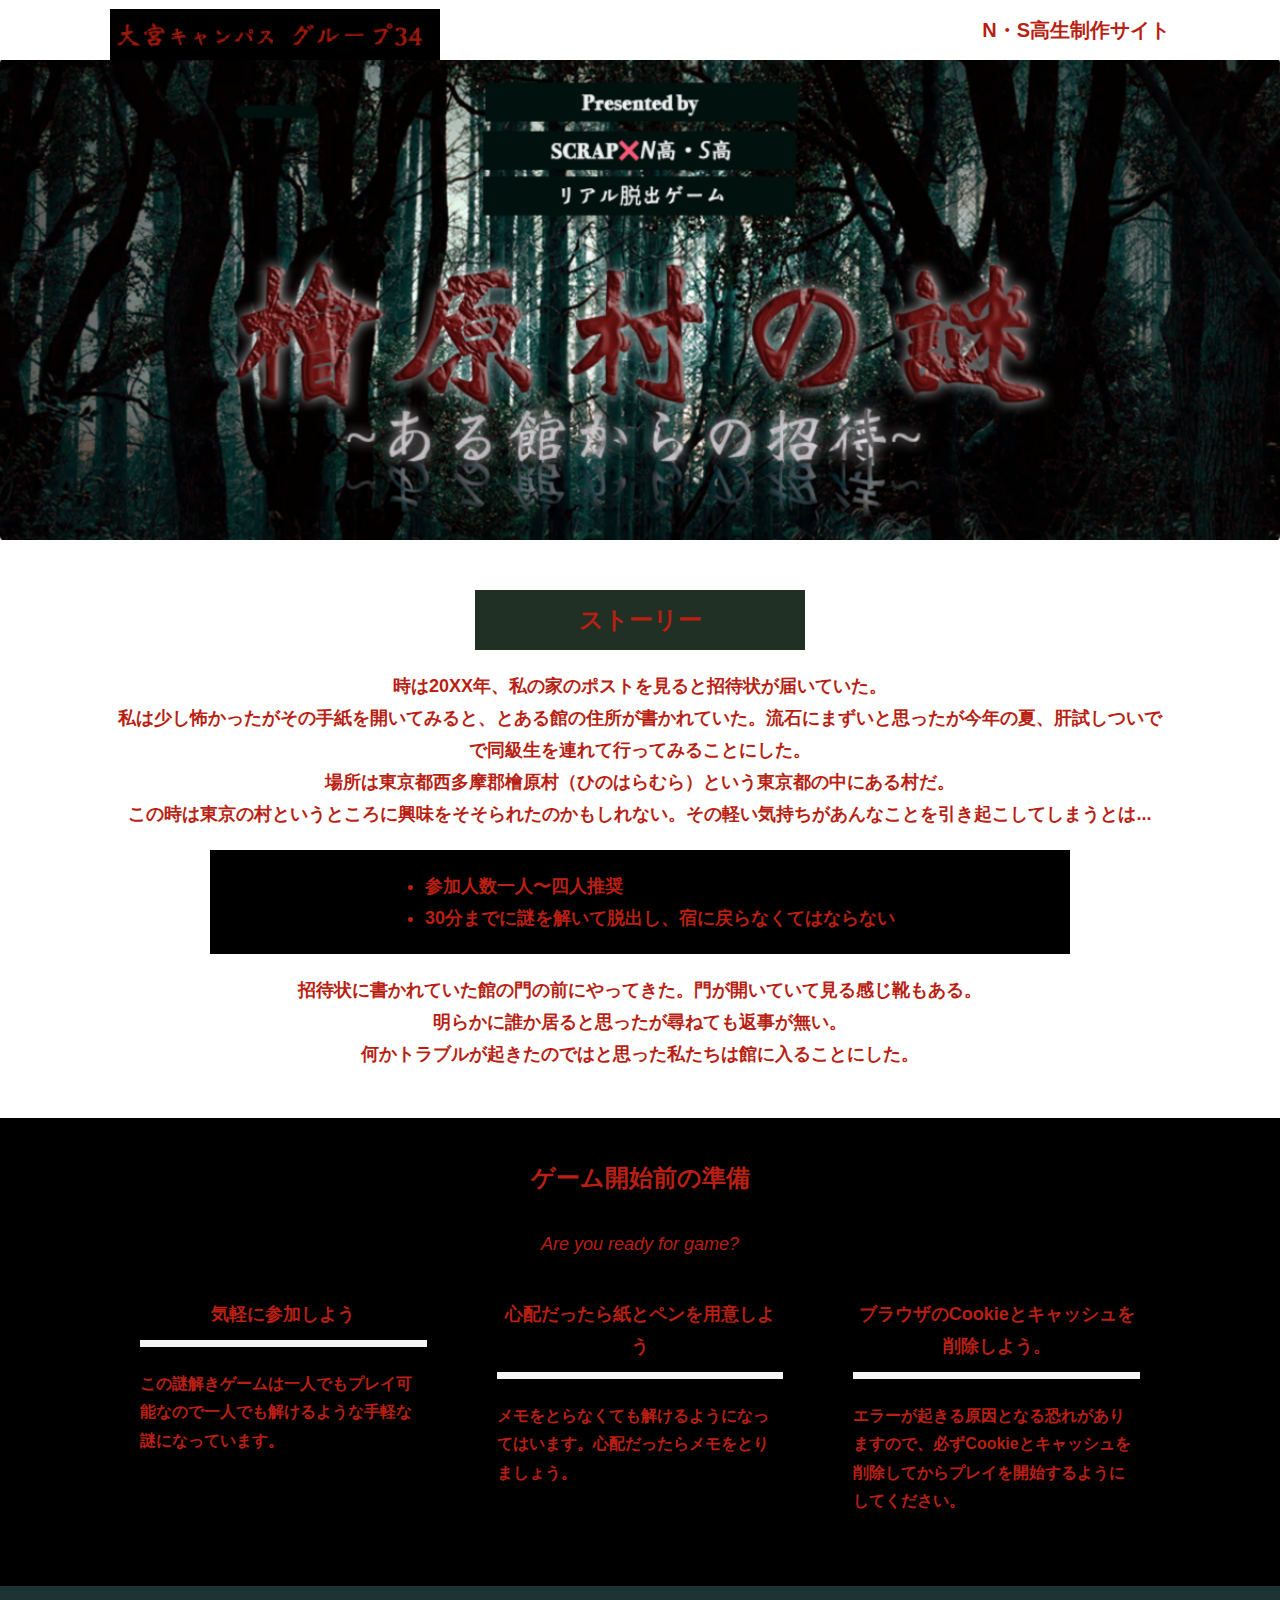
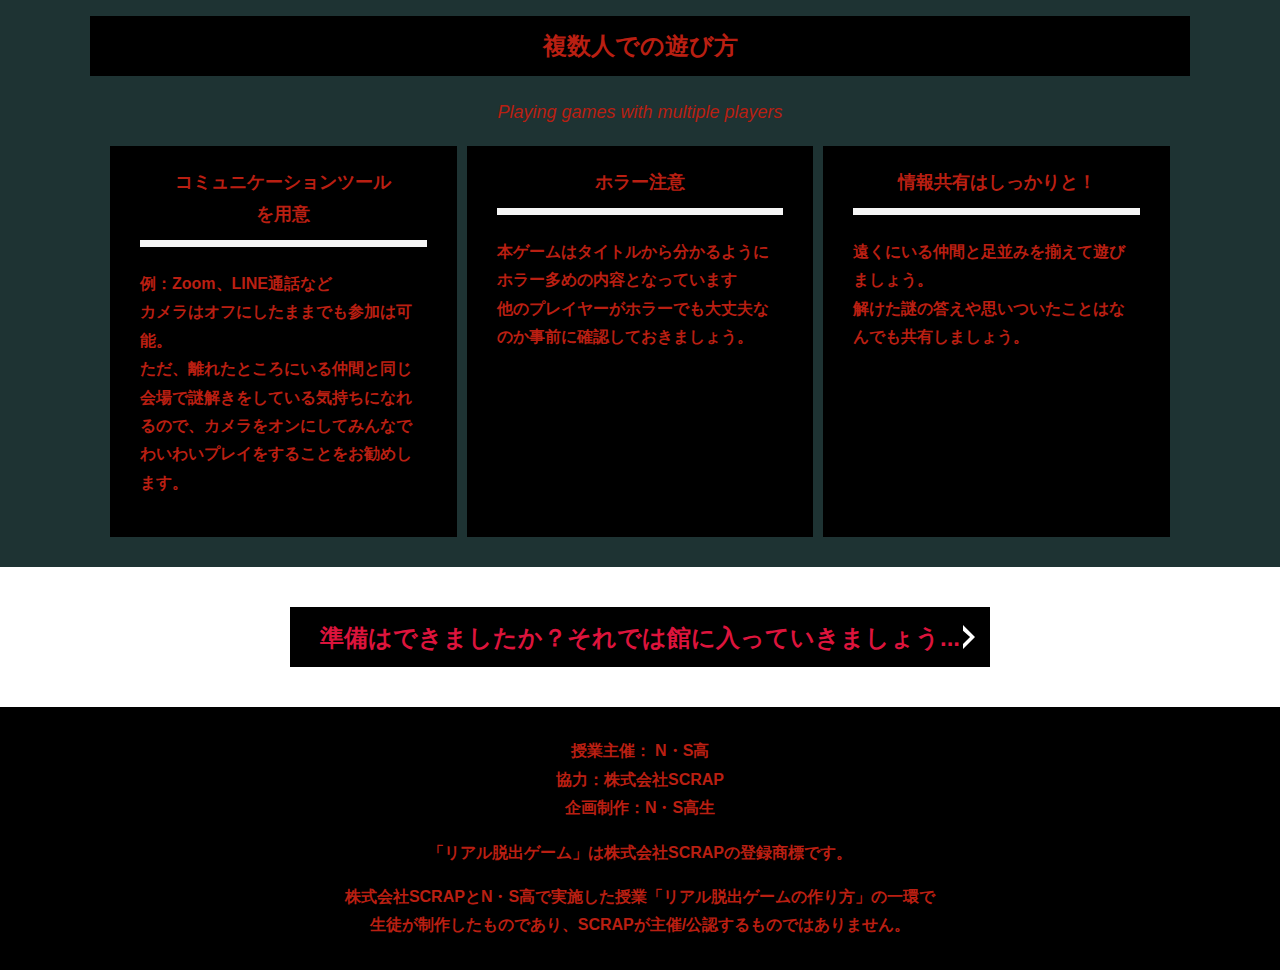
<file: index.html>
<!DOCTYPE html>
<html lang="ja">
<head>
  <meta charset="UTF-8">
  <meta http-equiv="X-UA-Compatible" content="IE=edge">
  <meta name="viewport" content="width=device-width, initial-scale=1.0">
  <title>檜原村の謎〜ある館からの招待状〜 │ Project N</title>
  <link rel="stylesheet" href="assets/css/normalize.css">
  <link rel="stylesheet" href="assets/css/style.css">
</head>
<body>
  <svg width="0" height="0" class="hidden">
    <symbol xmlns="http://www.w3.org/2000/svg" viewBox="0 0 12.47 24.94" id="arrow" class="arrow_svg">
      <title>arrow</title>
      <polygon points="0 24.94 0 19.66 7.35 12.47 0 5.92 0 0 12.47 12.47 0 24.94"/>
    </symbol>
  </svg>
  <header class="header">
    <div class="container">
      <div class="header__logo"><img src="assets/images/teamteam.png" alt="チームロゴ"></div>
      <div class="header__name">N・S高生制作サイト</div>
    </div>
  </header>
  <main class="main index-page">
    <!-- タイトルエリア　ここから -->
    <h1 class="main-title"><img src="assets/images/toppp.png" alt="Presented by SCRAP×N・S高リアル脱出ゲーム制作PJ 檜原村の謎〜ある館からの招待状〜"></h1>
    <!-- タイトルエリア　ここまで -->
    <section class="section section--story">
      <div class="container">
        <h2 class="section-title section-title--keycolor section-title--story">ストーリー</h2>
        <div class="story">
          <p class="text-center">時は20XX年、私の家のポストを見ると招待状が届いていた。<br>
            私は少し怖かったがその手紙を開いてみると、とある館の住所が書かれていた。流石にまずいと思ったが今年の夏、肝試しついでで同級生を連れて行ってみることにした。<br>
            場所は東京都西多摩郡檜原村（ひのはらむら）という東京都の中にある村だ。<br>
            この時は東京の村というところに興味をそそられたのかもしれない。その軽い気持ちがあんなことを引き起こしてしまうとは...<br>																
																			
																			
																			
																			
																			
																			
																			
          <div class="story__note__outer bg-color--gray">
            <ul class="story__note">
              <li>参加人数一人〜四人推奨</li>
              <li>30分までに謎を解いて脱出し、宿に戻らなくてはならない</li>
            </ul>
          </div>
          <p class="text-center">招待状に書かれていた館の門の前にやってきた。門が開いていて見る感じ靴もある。<br>
		  明らかに誰か居ると思ったが尋ねても返事が無い。<br>
		  何かトラブルが起きたのではと思った私たちは館に入ることにした。

</p>
        </div>
      </div>
    </section>
    <section class="section bg-color--gray">
      <div class="container">
        <h2 class="section-title">ゲーム開始前の準備</h2>
        <p class="font-eng text-center">Are you ready for game?</p>
        <!--
          class名"row"内のclass名"column"が横並びになります。
          改行する場合は以下のように追加してください。
          <div class="row">
            <div class="column">
              ～ 内容 ～
            </div>
          </div>
        -->
        <div class="row">
          <div class="column">
            <div class="card">
              <h3 class="card__title">気軽に参加しよう</h3>
              <p class="card__content">この謎解きゲームは一人でもプレイ可能なので一人でも解けるような手軽な謎になっています。</p>
            </div>
          </div>
          <div class="column">
            <div class="card">
              <h3 class="card__title">心配だったら紙とペンを用意しよう</h3>
              <p class="card__content">メモをとらなくても解けるようになってはいます。心配だったらメモをとりましょう。</p>
            </div>
          </div>
          <div class="column">
            <div class="card">
              <h3 class="card__title">ブラウザのCookieとキャッシュを<br>削除しよう。</h3>
              <p class="card__content">エラーが起きる原因となる恐れがありますので、必ずCookieとキャッシュを削除してからプレイを開始するようにしてください。</p>
            </div>
          </div>
        </div>
      </div>
    </section>
    <section class="section bg-color--keycolor">
      <div class="container">
        <h2 class="section-title">複数人での遊び方</h2>
        <p class="font-eng text-center">Playing games with multiple players</p>
        <div class="row">
          <div class="column">
            <div class="card">
              <h3 class="card__title">コミュニケーションツール<br>を用意</h3>
              <p class="card__content">例：Zoom、LINE通話など<br>
                カメラはオフにしたままでも参加は可能。<br>
                ただ、離れたところにいる仲間と同じ会場で謎解きをしている気持ちになれるので、カメラをオンにしてみんなでわいわいプレイをすることをお勧めします。</p>
            </div>
          </div>
          <div class="column">
            <div class="card">
              <h3 class="card__title">ホラー注意</h3>
              <p class="card__content">本ゲームはタイトルから分かるようにホラー多めの内容となっています<br>
		      他のプレイヤーがホラーでも大丈夫なのか事前に確認しておきましょう。
            </div>
          </div>
          <div class="column">
            <div class="card">
              <h3 class="card__title">情報共有はしっかりと！</h3>
              <p class="card__content">遠くにいる仲間と足並みを揃えて遊びましょう。<br>
                解けた謎の答えや思いついたことはなんでも共有しましょう。</p>
            </div>
          </div>
        </div>
      </div>
    </section>
    <section class="section">
      <div class="container">
        <a class="btn" href="main.html">準備はできましたか？それでは館に入っていきましょう...<svg class="btn__arrow"><use xlink:href="#arrow"></use></svg></a>
      </div>
    </section>
  </main>
  <footer class="footer section bg-color--gray">
    <div class="container">
      <p class="text-center">授業主催： N・S高<br>協力：株式会社SCRAP<br>企画制作：N・S高生</p>
      <p class="text-center">「リアル脱出ゲーム」は株式会社SCRAPの登録商標です。</p>
      <p class="text-center">株式会社SCRAPとN・S高で実施した授業「リアル脱出ゲームの作り方」の一環で<br>生徒が制作したものであり、SCRAPが主催/公認するものではありません。</p>
    </div>
  </footer>
</body>
</html>
</file>
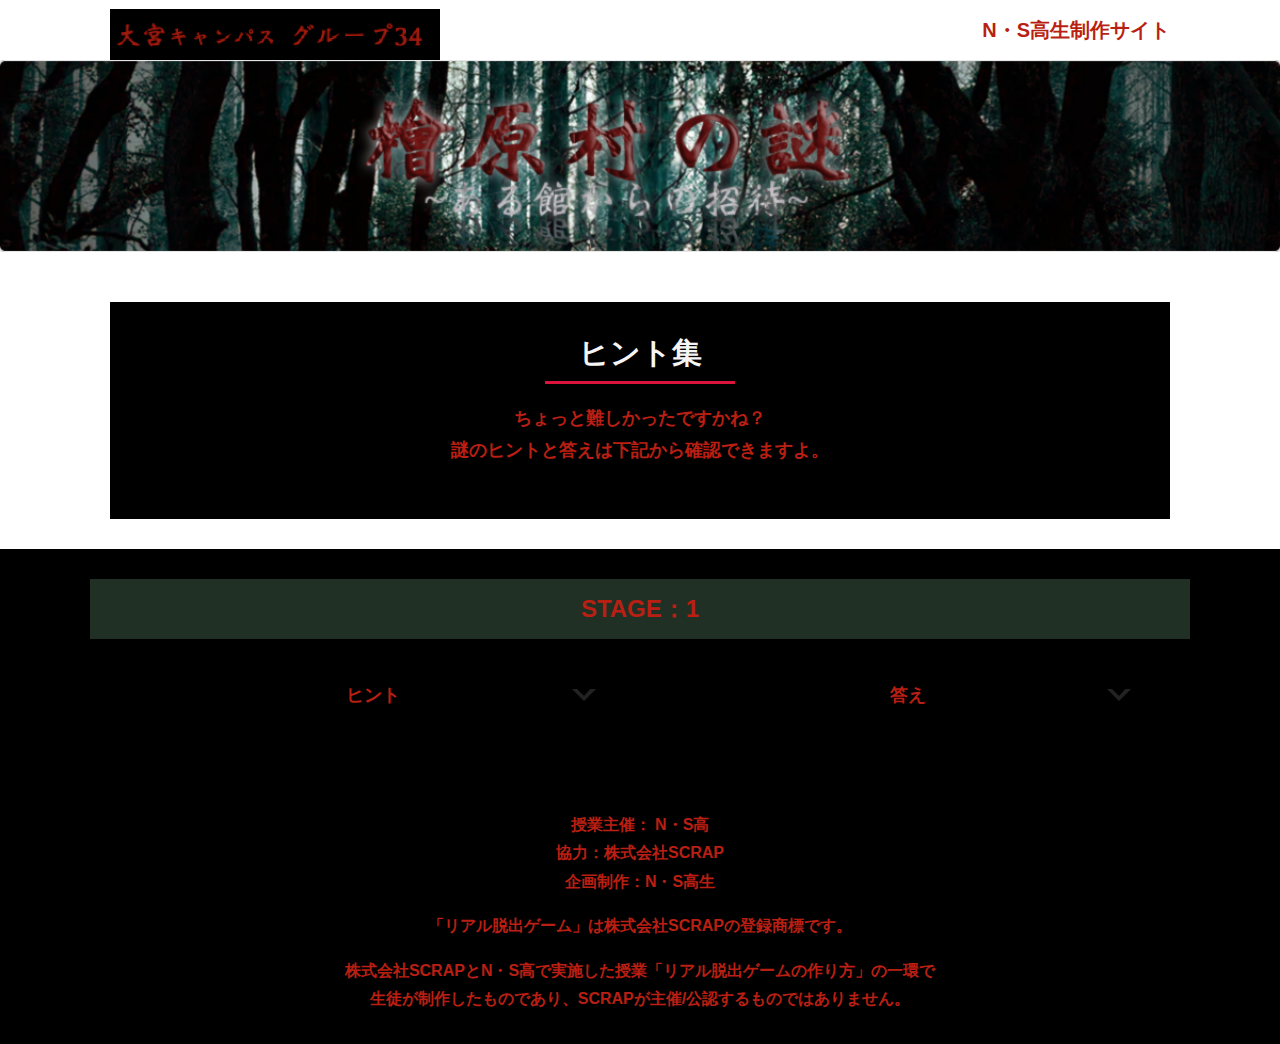
<file: hint1.html>
<!DOCTYPE html>
<html lang="ja">
<head>
  <meta charset="UTF-8">
  <meta http-equiv="X-UA-Compatible" content="IE=edge">
  <meta name="viewport" content="width=device-width, initial-scale=1.0">
  <title>ヒント │ 檜原村の謎〜ある館からの招待状〜 │ Project N</title>
  <link rel="stylesheet" href="assets/css/normalize.css">
  <link rel="stylesheet" href="assets/css/style.css">
</head>
<body>
  <svg width="0" height="0" class="hidden">
    <symbol xmlns="http://www.w3.org/2000/svg" viewBox="0 0 12.47 24.94" id="arrow" class="arrow_svg">
      <title>arrow</title>
      <polygon points="0 24.94 0 19.66 7.35 12.47 0 5.92 0 0 12.47 12.47 0 24.94"/>
    </symbol>
  </svg>
  <header class="header">
    <div class="container">
      <div class="header__logo"><img src="assets/images/teamteam.png" alt="チームロゴ"></div>
      <div class="header__name">N・S高生制作サイト</div>
    </div>
  </header>
  <main class="main hint-page">
    <!-- タイトルエリア　ここから -->
    <h1 class="main-title"><img src="assets/images/mainnn.png" alt="封鎖された家庭科室からの脱出"></h1>
    <!-- タイトルエリア　ここまで -->
    <section class="section">
      <div class="container">
        <div class="box bg-color--subcolor">
          <h2 class="section-title--border">ヒント集</h2>
          <p class="text-center">ちょっと難しかったですかね？<br>
            謎のヒントと答えは下記から確認できますよ。</p>
        </div>
      </div>
    </section>
    <!-- STAGE1ヒント　ここから -->
    <section id="stage1" class="section bg-color--gray">
      <div class="container">
        <h2 class="section-title section-title--keycolor">STAGE：1</h2>
        <div class="row">
          <div class="column">
            <div class="card">
              <h3 class="card__title">ヒント<svg class="card__arrow"><use xlink:href="#arrow"></use></svg></h3>
              <p class="card__content">文字に騙されずに色を信じましょう</p>
            </div>
          </div>
          <div class="column">
            <div class="card">
              <h3 class="card__title">答え<svg class="card__arrow"><use xlink:href="#arrow"></use></svg></h3>
              <p class="card__content">1962</p>
            </div>
          </div>
        </div>
      </div>
    </section>
    <!-- STAGE1ヒント　ここまで -->
  </main>
  <footer class="footer section bg-color--gray">
    <div class="container">
        <p class="text-center">授業主催： N・S高<br>協力：株式会社SCRAP<br>企画制作：N・S高生</p>
        <p class="text-center">「リアル脱出ゲーム」は株式会社SCRAPの登録商標です。</p>
        <p class="text-center">株式会社SCRAPとN・S高で実施した授業「リアル脱出ゲームの作り方」の一環で<br>生徒が制作したものであり、SCRAPが主催/公認するものではありません。</p>
    </div>
  </footer>
  <script src="assets/js/hint.js"></script>
</body>
</html>
</file>
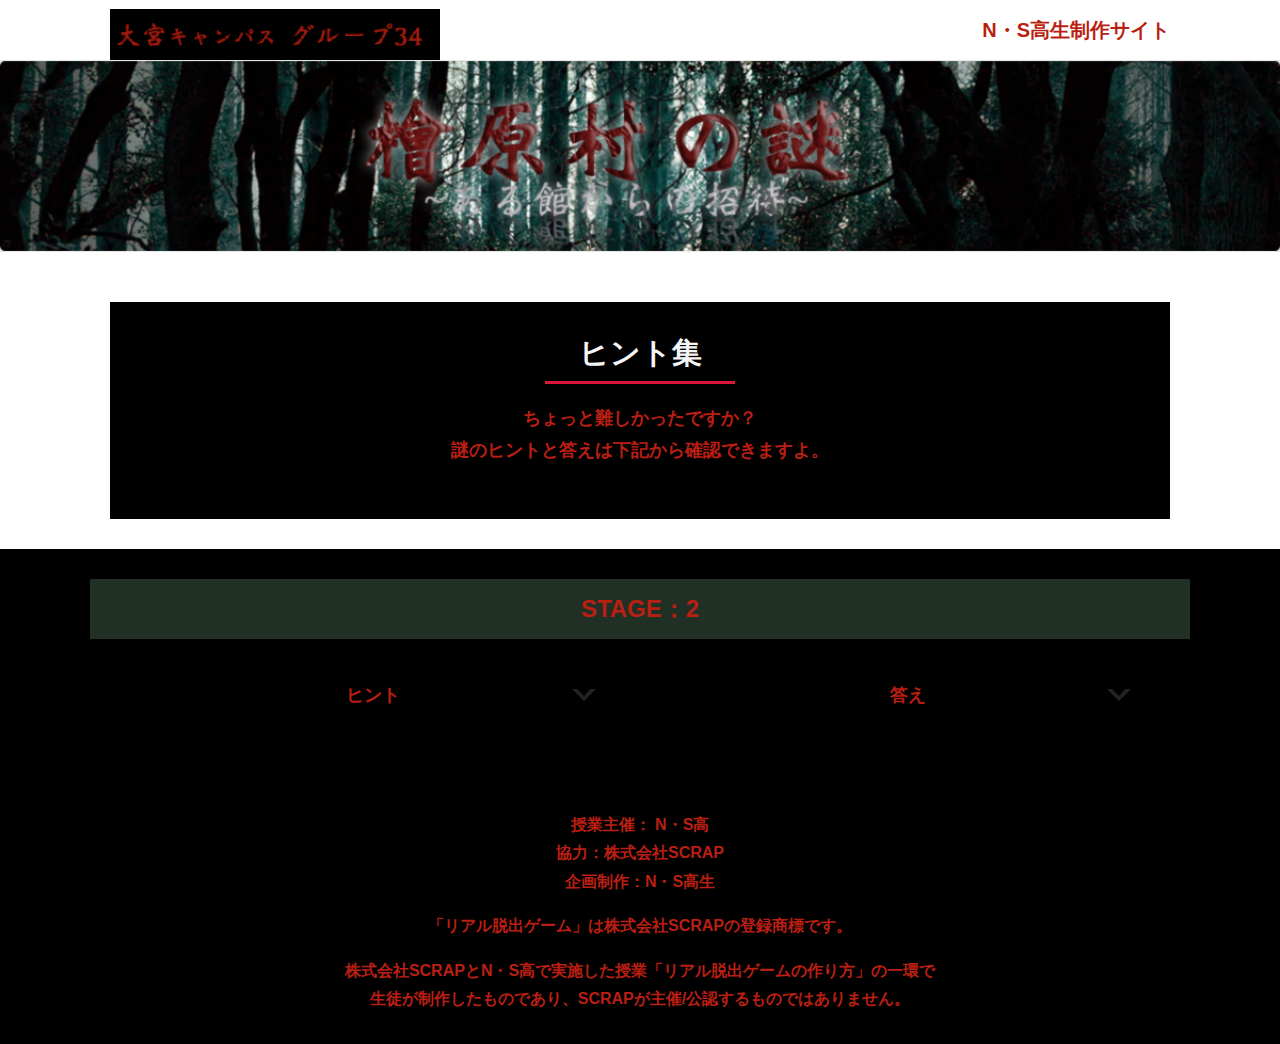
<file: hint2.html>
<!DOCTYPE html>
<html lang="ja">
<head>
  <meta charset="UTF-8">
  <meta http-equiv="X-UA-Compatible" content="IE=edge">
  <meta name="viewport" content="width=device-width, initial-scale=1.0">
  <title>ヒント │ 檜原村の謎〜ある館からの招待状〜  │ Project N</title>
  <link rel="stylesheet" href="assets/css/normalize.css">
  <link rel="stylesheet" href="assets/css/style.css">
</head>
<body>
  <svg width="0" height="0" class="hidden">
    <symbol xmlns="http://www.w3.org/2000/svg" viewBox="0 0 12.47 24.94" id="arrow" class="arrow_svg">
      <title>arrow</title>
      <polygon points="0 24.94 0 19.66 7.35 12.47 0 5.92 0 0 12.47 12.47 0 24.94"/>
    </symbol>
  </svg>
  <header class="header">
    <div class="container">
      <div class="header__logo"><img src="assets/images/teamteam.png" alt="チームロゴ"></div>
      <div class="header__name">N・S高生制作サイト</div>
    </div>
  </header>
  <main class="main hint-page">
    <!-- タイトルエリア　ここから -->
    <h1 class="main-title"><img src="assets/images/mainnn.png" alt="封鎖された家庭科室からの脱出"></h1>
    <!-- タイトルエリア　ここまで -->
    <section class="section">
      <div class="container">
        <div class="box bg-color--subcolor">
          <h2 class="section-title--border">ヒント集</h2>
          <p class="text-center">ちょっと難しかったですか？<br>
            謎のヒントと答えは下記から確認できますよ。</p>
        </div>
      </div>
    </section>
    <!-- STAGE2ヒント　ここから -->
    <section id="stage2" class="section bg-color--gray">
      <div class="container">
        <h2 class="section-title section-title--keycolor">STAGE：2</h2>
        <div class="row">
          <div class="column">
            <div class="card">
              <h3 class="card__title">ヒント<svg class="card__arrow"><use xlink:href="#arrow"></use></svg></h3>
              <p class="card__content">赤い文字と数字の関係に注目しましょう</p>
            </div>
              
 <!-- 2-2ヒント追加
            <div class="card">
              <h3 class="card__title">2-2ヒント<svg class="card__arrow"><use xlink:href="#arrow"></use></svg></h3>
              <p class="card__content">テキストテキストテキストテキストテキストテキストテキストテキストテキストテキスト</p>
            </div>
2-2ヒント追加ここまで -->

 <!-- 2-3ヒント追加
        　　 <div class="card">
              <h3 class="card__title">2-3ヒント<svg class="card__arrow"><use xlink:href="#arrow"></use></svg></h3>
              <p class="card__content">テキストテキストテキストテキストテキストテキストテキストテキストテキストテキスト</p>
            </div>
2-3ヒント追加ここまで -->
              
          </div>
          <div class="column">
            <div class="card">
              <h3 class="card__title">答え<svg class="card__arrow"><use xlink:href="#arrow"></use></svg></h3>
              <p class="card__content">kitchen</p>
            </div>
              
<!-- 2-2答え追加
            <div class="card">
              <h3 class="card__title">2-2答え<svg class="card__arrow"><use xlink:href="#arrow"></use></svg></h3>
              <p class="card__content">ううう</p>
            </div>
2-2答え追加ここまで -->
              
<!-- 2-3答え追加          
            <div class="card">
              <h3 class="card__title">2-3答え<svg class="card__arrow"><use xlink:href="#arrow"></use></svg></h3>
              <p class="card__content">ううう</p>
            </div>
2-3答え追加ここまで -->
              
          </div>
        </div>
      </div>
    </section>
    <!-- STAGE2ヒント　ここまで -->
  </main>
  <footer class="footer section bg-color--gray">
    <div class="container">
        <p class="text-center">授業主催： N・S高<br>協力：株式会社SCRAP<br>企画制作：N・S高生</p>
        <p class="text-center">「リアル脱出ゲーム」は株式会社SCRAPの登録商標です。</p>
        <p class="text-center">株式会社SCRAPとN・S高で実施した授業「リアル脱出ゲームの作り方」の一環で<br>生徒が制作したものであり、SCRAPが主催/公認するものではありません。</p>
    </div>
  </footer>
  <script src="assets/js/hint.js"></script>
</body>
</html>
</file>
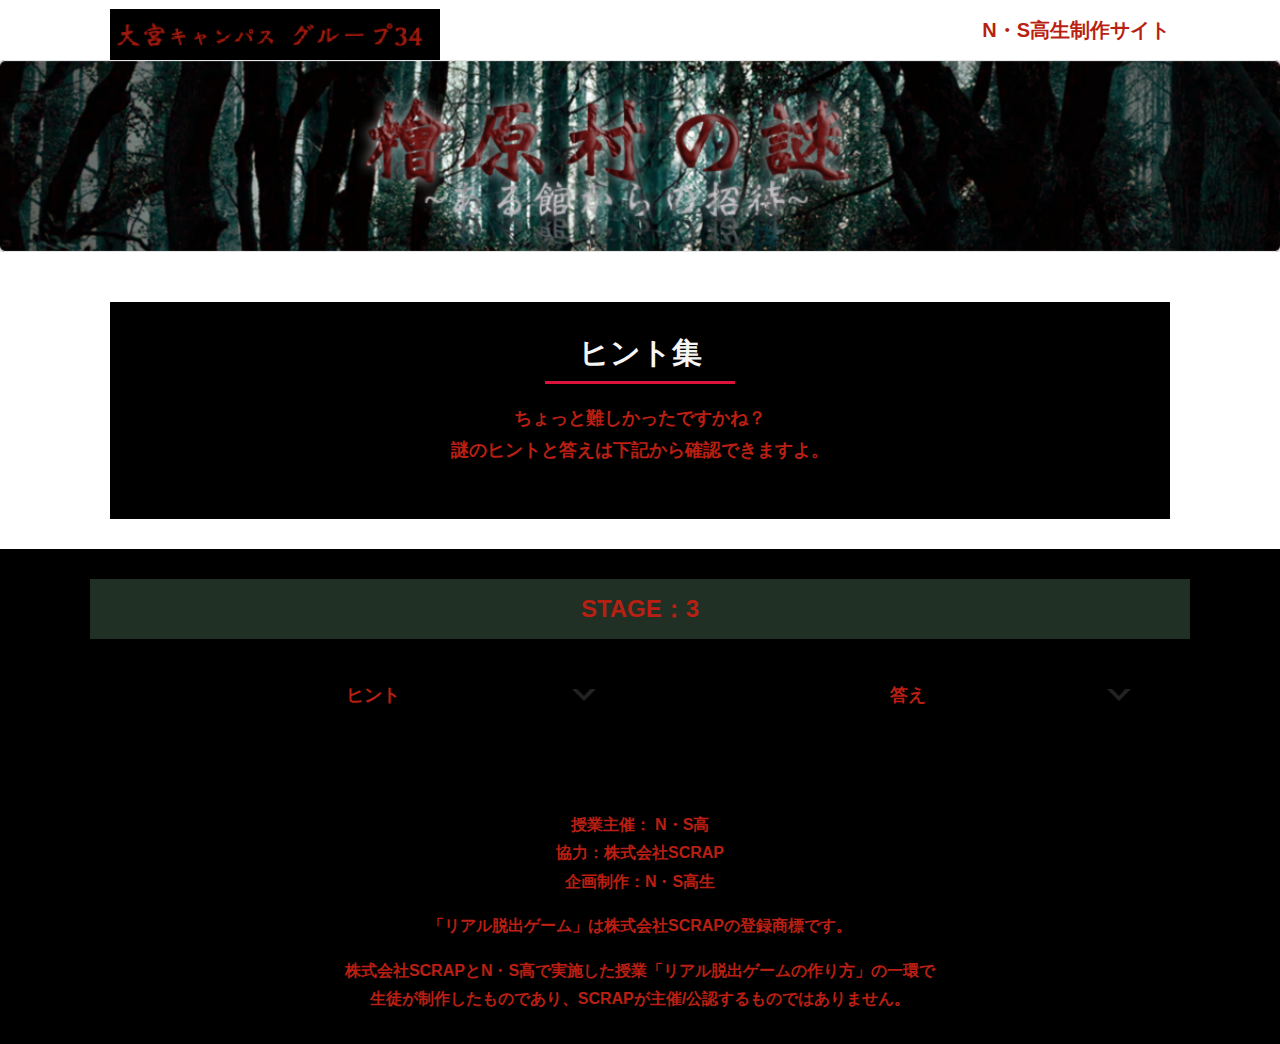
<file: hint3.html>
<!DOCTYPE html>
<html lang="ja">
<head>
  <meta charset="UTF-8">
  <meta http-equiv="X-UA-Compatible" content="IE=edge">
  <meta name="viewport" content="width=device-width, initial-scale=1.0">
  <title>ヒント │ 檜原村の謎〜ある館からの招待状〜 │ Project N</title>
  <link rel="stylesheet" href="assets/css/normalize.css">
  <link rel="stylesheet" href="assets/css/style.css">
</head>
<body>
  <svg width="0" height="0" class="hidden">
    <symbol xmlns="http://www.w3.org/2000/svg" viewBox="0 0 12.47 24.94" id="arrow" class="arrow_svg">
      <title>arrow</title>
      <polygon points="0 24.94 0 19.66 7.35 12.47 0 5.92 0 0 12.47 12.47 0 24.94"/>
    </symbol>
  </svg>
  <header class="header">
    <div class="container">
      <div class="header__logo"><img src="assets/images/teamteam.png" alt="チームロゴ"></div>
      <div class="header__name">N・S高生制作サイト</div>
    </div>
  </header>
  <main class="main hint-page">
    <!-- タイトルエリア　ここから -->
    <h1 class="main-title"><img src="assets/images/mainnn.png" alt="檜原村の謎〜ある館からの招待状〜"></h1>
    <!-- タイトルエリア　ここまで -->
    <section class="section">
      <div class="container">
        <div class="box bg-color--subcolor">
          <h2 class="section-title--border">ヒント集</h2>
          <p class="text-center">ちょっと難しかったですかね？<br>
            謎のヒントと答えは下記から確認できますよ。</p>
        </div>
      </div>
    </section>
    <!-- STAGE3ヒント　ここから -->
    <section id="stage3" class="section bg-color--gray">
      <div class="container">
        <h2 class="section-title section-title--keycolor">STAGE：3</h2>
        <div class="row">
          <div class="column">
            <div class="card">
              <h3 class="card__title">ヒント<svg class="card__arrow"><use xlink:href="#arrow"></use></svg></h3>
              <p class="card__content">文字の大きさに注目してみましょう。</p>
            </div>
              
 <!-- 3-2ヒント追加
            <div class="card">
              <h3 class="card__title">3-2ヒント<svg class="card__arrow"><use xlink:href="#arrow"></use></svg></h3>
              <p class="card__content">テキストテキストテキストテキストテキストテキストテキストテキストテキストテキスト</p>
            </div>
3-2ヒント追加ここまで -->

 <!-- 3-3ヒント追加
        　　 <div class="card">
              <h3 class="card__title">3-3ヒント<svg class="card__arrow"><use xlink:href="#arrow"></use></svg></h3>
              <p class="card__content">テキストテキストテキストテキストテキストテキストテキストテキストテキストテキスト</p>
            </div>
3-3ヒント追加ここまで -->
              
          </div>
          <div class="column">
            <div class="card">
              <h3 class="card__title">答え<svg class="card__arrow"><use xlink:href="#arrow"></use></svg></h3>
              <p class="card__content">サイレン</p>
            </div>

 <!-- 3-2答え追加
            <div class="card">
              <h3 class="card__title">3-2答え<svg class="card__arrow"><use xlink:href="#arrow"></use></svg></h3>
              <p class="card__content">ううう</p>
            </div>
3-2答え追加ここまで -->
              
<!-- 3-3答え追加          
            <div class="card">
              <h3 class="card__title">2-3答え<svg class="card__arrow"><use xlink:href="#arrow"></use></svg></h3>
              <p class="card__content">ううう</p>
            </div>
3-3答え追加ここまで -->
              
          </div>
        </div>
      </div>
    </section>
    <!-- STAGE3ヒント　ここまで -->
  </main>
  <footer class="footer section bg-color--gray">
    <div class="container">
        <p class="text-center">授業主催： N・S高<br>協力：株式会社SCRAP<br>企画制作：N・S高生</p>
        <p class="text-center">「リアル脱出ゲーム」は株式会社SCRAPの登録商標です。</p>
        <p class="text-center">株式会社SCRAPとN・S高で実施した授業「リアル脱出ゲームの作り方」の一環で<br>生徒が制作したものであり、SCRAPが主催/公認するものではありません。</p>
    </div>
  </footer>
  <script src="assets/js/hint.js"></script>
</body>
</html>
</file>
<file: assets/css/style.css>
@charset "UTF-8";
/****************************
 * 共通CSSのテンプレートです。
*****************************/
*,
*::before,
*::after {
  -webkit-box-sizing: border-box;
          box-sizing: border-box;
}

html {
  font-size: 18px;
  -webkit-box-sizing: border-box;
          box-sizing: border-box;
}

body {
  overflow-x: hidden;
  font-family: "游ゴシック体", "Yu Gothic", YuGothic, "ヒラギノ角ゴ Pro", "Hiragino Kaku Gothic Pro", "メイリオ", "Meiryo", sans-serif;
  font-size: 18px;
  line-height: 1.77778;
  font-weight: bold;
  text-decoration: none;
  border: none;
  list-style: none;
  color: #b91f12;
  margin: 0;
}

img {
  width: 100%;
}

figure {
  margin: 0;
}

figcaption {
  margin-top: 30px;
  font-size: 14px;
}

@media screen and (max-width: 767px) {
  figcaption {
    font-size: 13px;
  }
}

input[type=text] {
  font-size: 18px;
  border: none;
  padding: 25px 35px;
  display: block;
  margin: 0 auto;
  max-width: 580px;
  width: 100%;
}

::-webkit-input-placeholder {
  color: #000000;
}

:-ms-input-placeholder {
  color: #000000;
}

::-ms-input-placeholder {
  color: #000000;
}

::placeholder {
  color: #000000;
}

button {
  cursor: pointer;
  display: block;
  border: none;
  margin: 0 auto;
  background-color: #000000;
  color: #b31031;
  width: 287px;
  height: 55px;
}

/*******************
* Layout
*******************/
.section {
  padding-top: 30px;
  padding-bottom: 30px;
}

.section--clear {
  /* ステージクリア画面 */
  position: fixed;
  display: none;
  /* 読み込み時に一瞬表示されるのを防ぐ */
  -webkit-box-pack: center;
      -ms-flex-pack: center;
          justify-content: center;
  -webkit-box-align: center;
      -ms-flex-align: center;
          align-items: center;
  top: 0;
  bottom: 0;
  left: 0;
  right: 0;
  z-index: 200;
}

.section--clear.isClear {
  display: -webkit-box;
  display: -ms-flexbox;
  display: flex;
}

.container {
  width: 1100px;
  padding-left: 20px;
  padding-right: 20px;
  margin: 0 auto;
}

@media screen and (max-width: 1100px) {
  .container {
    width: calc(100% - 40px);
  }
}

.row {
  display: -webkit-box;
  display: -ms-flexbox;
  display: flex;
  -ms-flex-line-pack: stretch;
      align-content: stretch;
  gap: 10px;
}

.row + .row {
  margin-top: 20px;
}

.column {
  width: 100%;
}

.card {
  background-color: #000000;
  margin-bottom: 20px;
  height: 100%;
}

.card__title {
  font-size: 18px;
  text-align: center;
  margin: 0;
  padding: 20px 30px;
  position: relative;
  cursor: pointer;
}

.card__content {
  -webkit-transition: all 0.3s;
  transition: all 0.3s;
  font-size: 16px;
  padding: 20px 30px;
  margin: 0;
  position: relative;
}

.card__content::before {
  display: block;
  content: '';
  width: calc(100% - 60px);
  height: 7px;
  background-color: #f5f5f5;
  position: absolute;
  top: -10px;
  left: 30px;
}

.hint-page .card {
  height: auto;
}

.hint-page .card__content {
  display: none;
  text-align: center;
}

.hint-page .card__arrow {
  position: absolute;
  top: calc(50% - 12px);
  right: 45px;
  -webkit-transform: rotate(90deg);
          transform: rotate(90deg);
  -webkit-transition: all 0.3s;
  transition: all 0.3s;
  fill: #222222;
  width: 12px;
  height: 24px;
}

.hint-page .card.is-open .card__content {
  display: block;
}

.hint-page .card.is-open .card__arrow {
  -webkit-transform: rotate(-90deg);
          transform: rotate(-90deg);
}

.box {
  padding: 35px 30px;
}

.youtube {
  position: relative;
  width: 100%;
  padding-top: 56.25%;
}

.youtube iframe {
  position: absolute;
  top: 0;
  left: 0;
  width: 100%;
  height: 100%;
}

.youtube__container {
  max-width: 800px;
  margin: 0 auto;
}

/*********************
* Color
*********************/
.bg-color--keycolor {
  background-color: #1e3333;
}

.bg-color--subcolor {
  background-color: #000000;
}

.bg-color--gray {
  background-color: #000000;
}

/*********************
* title
**********************/
.main-title {
  margin: 0;
}

.sub-title {
  text-align: center;
  font-size: 18px;
  line-height: 1.66667;
}

.sub-title__bg {
  background-color: #1e3333;
  padding-left: 1rem;
  padding-right: 1rem;
}

.section-title {
  font-size: 24px;
  line-height: 1.75;
  text-align: center;
  padding: 9px 20px;
  background-color: #000000;
  margin: 0 -20px 20px -20px;
}

.section-title__stage {
  display: inline-block;
  margin-right: 2rem;
}

.section-title--keycolorlight {
  background-color: #000000;
}

.section-title--keycolorlight .section-title__stage {
  color: #fff;
}

.section-title--keycolor {
  background-color: #213025;
}

.section-title--story {
  width: 330px;
  margin: 0 auto 20px;
}

.section-title--border {
  position: relative;
  font-size: 30px;
  text-align: center;
  line-height: 1.06667;
  margin: 0;
  padding-bottom: 15px;
  color: #f5f5f5;
}

.section-title--border::after {
  position: absolute;
  bottom: 0;
  left: calc(50% - 95px);
  display: block;
  content: '';
  background-color: #dc143c;
  height: 2.6px;
  width: 190px;
}

/******************
* text
******************/
.font-eng {
  font-style: italic;
  font-weight: normal;
}

/*************************
* Button
*************************/
.btn {
  display: block;
  text-decoration: none;
  cursor: pointer;
  background-color: #000000;
  color: #dc143c;
  font-size: 24px;
  line-height: 1.54167;
  text-align: center;
  padding: 11.5px;
  width: calc(100% - 40px);
  max-width: 700px;
  margin: 10px auto;
  position: relative;
}

.btn:hover {
  opacity: 0.7;
}

.btn__arrow {
  position: absolute;
  top: calc(50% - 12px);
  right: 15px;
  fill: #fff;
  width: 12px;
  height: 24px;
}

/****************
* header
*****************/
.header {
  background-color: #fff;
  height: 60px;
}

.header .container {
  display: -webkit-box;
  display: -ms-flexbox;
  display: flex;
  -webkit-box-pack: justify;
      -ms-flex-pack: justify;
          justify-content: space-between;
  -webkit-box-align: center;
      -ms-flex-align: center;
          align-items: center;
  height: 100%;
}

.header__logo {
  width: 330px;
  height: 42px;
}

.header__name {
  font-size: 20px;
  line-height: 1.1;
}

.footer {
  font-size: 16px;
}

.footer p:first-child {
  margin-top: 0;
}

.footer p:last-child {
  margin-bottom: 0;
}

/********************
* main
********************/
.story__note {
  margin: 0;
}

.story__note__outer {
  width: 860px;
  display: -webkit-box;
  display: -ms-flexbox;
  display: flex;
  padding: 20px;
  margin: 20px auto;
  -webkit-box-pack: center;
      -ms-flex-pack: center;
          justify-content: center;
}

@media screen and (max-width: 940px) {
  .story__note__outer {
    width: 100%;
  }
}

.stage-column__container + .stage-column__container {
  border-top: 2px solid #fff;
}

.answer {
  font-size: 18px;
  margin-bottom: 20px;
  line-height: 80px;
  word-spacing: 20px;
}

.err-message {
  color: #000000;
  font-size: 18px;
  text-align: center;
}

.link-hint {
  text-align: center;
  display: block;
  margin-top: 20px;
}

.clear-message {
  background-color: #000000;
  padding: 30px 30px 60px;
  position: relative;
}

.clear-message__title {
  position: relative;
  display: block;
  text-align: center;
  color: #dc143c;
  font-size: 30px;
  padding-bottom: 10px;
  margin-bottom: 35px;
}

.clear-message__title::after {
  content: '';
  position: absolute;
  display: block;
  width: 183px;
  height: 2px;
  background-color: #fff;
  bottom: 0;
  left: calc(50% - (183px/2));
}

.clear-message__content {
  text-align: center;
}

.clear-message__btn {
  position: absolute;
  bottom: -30px;
  left: calc(50% - 144px);
  width: 288px;
  margin: 0;
}

/********************
* Utility
********************/
.text-center {
  text-align: center;
}

.text-left {
  text-align: left;
}

.text-right {
  text-align: right;
}

.hidden {
  display: none;
}
/*# sourceMappingURL=style.css.map */
</file>
